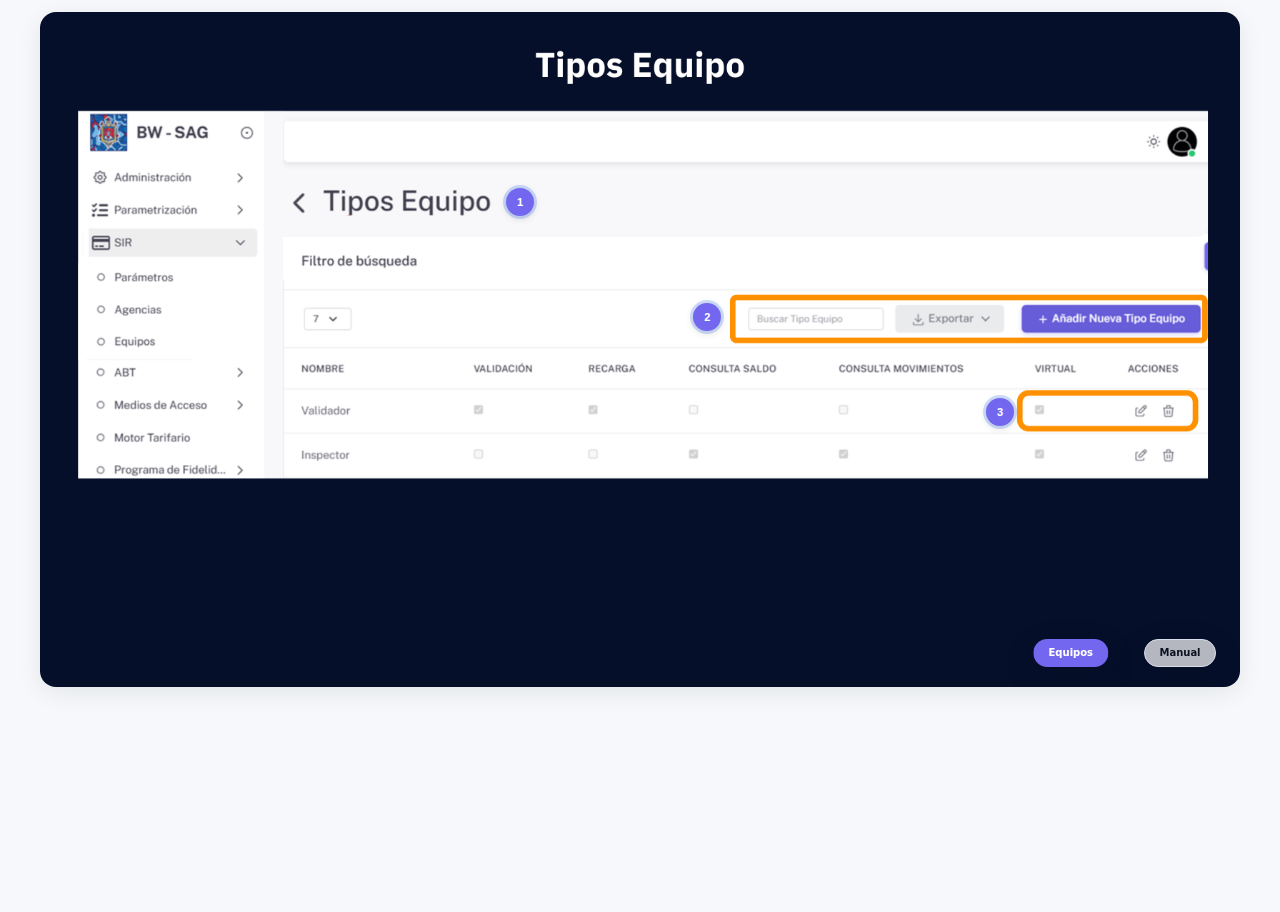
<file: index.html>
<!DOCTYPE html>
<html lang="es">
<head>
  <meta charset="utf-8" />
  <meta name="viewport" content="width=device-width, initial-scale=1" />
  <title>Tipo Equipos</title>
  <link rel="stylesheet" href="style.css" />
</head>

  <main id="board" aria-label="Imagen con puntos interactivos">
    <!-- Cambia la ruta si tu imagen tiene otro nombre -->
    <img id="base" src="img/Tipos Equipo.png" alt="Imagen base" />

    <!-- Capas superpuestas -->
    <div id="hotspots" aria-live="polite"></div>
    <div id="actions" aria-label="Botones de acción"></div>
    <div id="coords" hidden></div>
  </main>

  <script src="data.js"></script>
  <script src="script.js"></script>
</body>
</html>
</file>
<file: style.css>
/* =========================
   style.css — versión completa
   ========================= */

:root{
  --spot-size: 28px;
  --spot-outline: 3px;
  --tip-max: 320px;
  --tip-pad: 10px;
  --brand: #7367f0;         /* Naranja */
  --ok: #15B79E;            /* verde */
  --text-dark: #0b1220;
  --text-mid: #334;
  --bg: #f6f8fb;
}

*{ box-sizing: border-box; }
html, body{ height: 100%; }

body{
  margin:0;
  font-family: system-ui,-apple-system,Segoe UI,Roboto,Ubuntu,'Helvetica Neue',Arial,sans-serif;
  line-height:1.45;
  color:var(--text-dark);
  background:var(--bg);
}

header, footer{
  max-width:1100px;
  margin:13px auto;
  padding:0 10px;
}

h1{ font-size: clamp(10px, 3vw, 26px); margin:.5rem 0; }
.hint{ margin:0; color:var(--text-mid); padding:.25rem 0; }

code{ background:#eef1f7; padding:.1rem .35rem; border-radius:.4rem }
kbd{ background:#111; color:#fff; padding:2px 6px; border-radius:6px; font-weight:1700 }

/* ---- Lienzo principal ---- */
#board{
  position:relative;
  max-width:1200px;
  margin:12px auto;
  background:#fff;
  border-radius:16px;
  box-shadow:0 6px 24px rgba(12,21,42,.08);
  overflow:hidden;            /* Nada se sale del marco */
}

#base{ display:block; width:100%; height:auto; }

/* Capas superpuestas */
#hotspots, #actions{
  position:absolute;
  inset:0;
}

/* =========================
   HOTSPOTS
   ========================= */

.hotspot{
  position:absolute;
  width:var(--spot-size);
  height:var(--spot-size);
  margin:0;
  padding:0;
  border:0;
  border-radius:999px;
  background:var(--brand);
  box-shadow:0 0 0 var(--spot-outline) rgba(21,94,239,.2), 0 2px 8px rgba(0,0,0,.15);
  transform:translate(-50%,-50%);
  cursor:pointer;
  z-index:1;                 /* base */
}
.hotspot:focus{ outline:3px solid #88a8ff; outline-offset:2px; }
.hotspot:is(:hover, :focus-within){ z-index:60; } /* el activo va al frente */

.hotspot .num{
  position:absolute; inset:0;
  display:flex; align-items:center; justify-content:center;
  font-size:11px; color:#fff; font-weight:700;
}

/* ---- Tooltip ---- */
.tip{
  position:absolute;

  /* Por defecto: ARRIBA y centrado (robusto para bordes laterales) */
  left:50%;
  bottom: calc(100% + 8px);
  transform: translateX(-50%);

  min-width:160px;
  max-width:var(--tip-max);
  background:#fff;
  border:1px solid #e6eaf2;
  border-radius:12px;
  padding:var(--tip-pad);
  box-shadow:0 16px 48px rgba(16,22,40,.12);
  font-size:14px;
  line-height:1.35;
  opacity:0;
  pointer-events:auto;          /* <— permite hacer clic dentro del tooltip */
  transition: opacity .15s ease;
  z-index:100;                  /* siempre sobre los demás */
  word-wrap: break-word;
  overflow-wrap: anywhere;
  white-space: normal;
}

.tip h3{ margin:.1rem 0 .25rem; font-size:14px; }
.tip p{ margin:0; color:#223; }

.tip a.tip-link{
  display:inline-block;
  margin-top:8px;
  text-decoration: underline;
  font-weight:700;
  color:var(--brand);
}

.hotspot:hover .tip,
.hotspot:focus-within .tip{ opacity:1; }

/* ---- Orientaciones alternativas activadas por atributos ---- */
.hotspot[data-align="right"] .tip{
  top:50%; bottom:auto; left: calc(100% + 8px);
  right:auto; transform: translateY(-50%);
}
.hotspot[data-align="left"] .tip{
  top:50%; bottom:auto; left:auto; right: calc(100% + 8px);
  transform: translateY(-50%);
}
.hotspot[data-vpos="bottom"] .tip{
  top: calc(100% + 8px); bottom:auto; left:50%; right:auto;
  transform: translateX(-50%);
}
.hotspot[data-vpos="top"] .tip{
  bottom: calc(100% + 8px); top:auto; left:50%; right:auto;
  transform: translateX(-50%);
}

/* ---- Visor de coordenadas (modo E) ---- */
#coords{
  position:absolute;
  right:8px; bottom:8px;
  background:#111; color:#fff;
  padding:12px 16px; border-radius:26px;
  font-size:12px; opacity:.85;
  z-index:120;
}

/* =========================
   BOTONES FLOTANTES (ACTIONS)
   ========================= */

.action-btn{
  position:absolute;
  transform: translate(-50%, -50%);
  display:inline-flex; align-items:center; justify-content:center;
  gap:.5rem;
  padding:.5rem .9rem;
  border-radius:999px;
  border:1px solid transparent;
  text-decoration:none;
  font-weight:700;
  font-size:10px;
  line-height:1;
  cursor:pointer;
  user-select:none;
  box-shadow:0 12px 36px rgba(0,0,0,.12);
  z-index:70; /* por encima de los hotspots pero por debajo del tooltip */
  color:#ffffff;
  background: var(--brand);
}
.action-btn:hover{ filter: brightness(1.04); }
.action-btn:active{ transform: translate(-50%, -50%) scale(0.99); }
.action-btn:focus{ outline:1px solid #88a8ff; outline-offset:1px; }

/* Variantes */
.action-btn.secondary{
  background:#ffffff; color:#0b1220;
  border-color:#d9dfea;
}
.action-btn.ghost{
  background:rgba(255,255,255,.7); color:#0b1220;
  border-color:#d9dfea; backdrop-filter: blur(14px);
}

/* Tamaños */
.action-btn.sm{ padding:.4rem .7rem; font-size:13px; }
.action-btn.lg{ padding:.65rem 1.1rem; font-size:15px; }

/* ---- Ajustes responsivos ---- */
@media (max-width: 640px){
  :root{ --tip-max: 240px; }
  .tip{ font-size:33px; }
  .action-btn{ font-size:33px; padding:.45rem .75rem; }
}
/* Botón exacto 640×56 */
.action-btn.w80h28{ width: 80px, height:28px, padding:20, justify-content:center, align-items:center, font-size:10px, border-radius:200px; }
</file>
